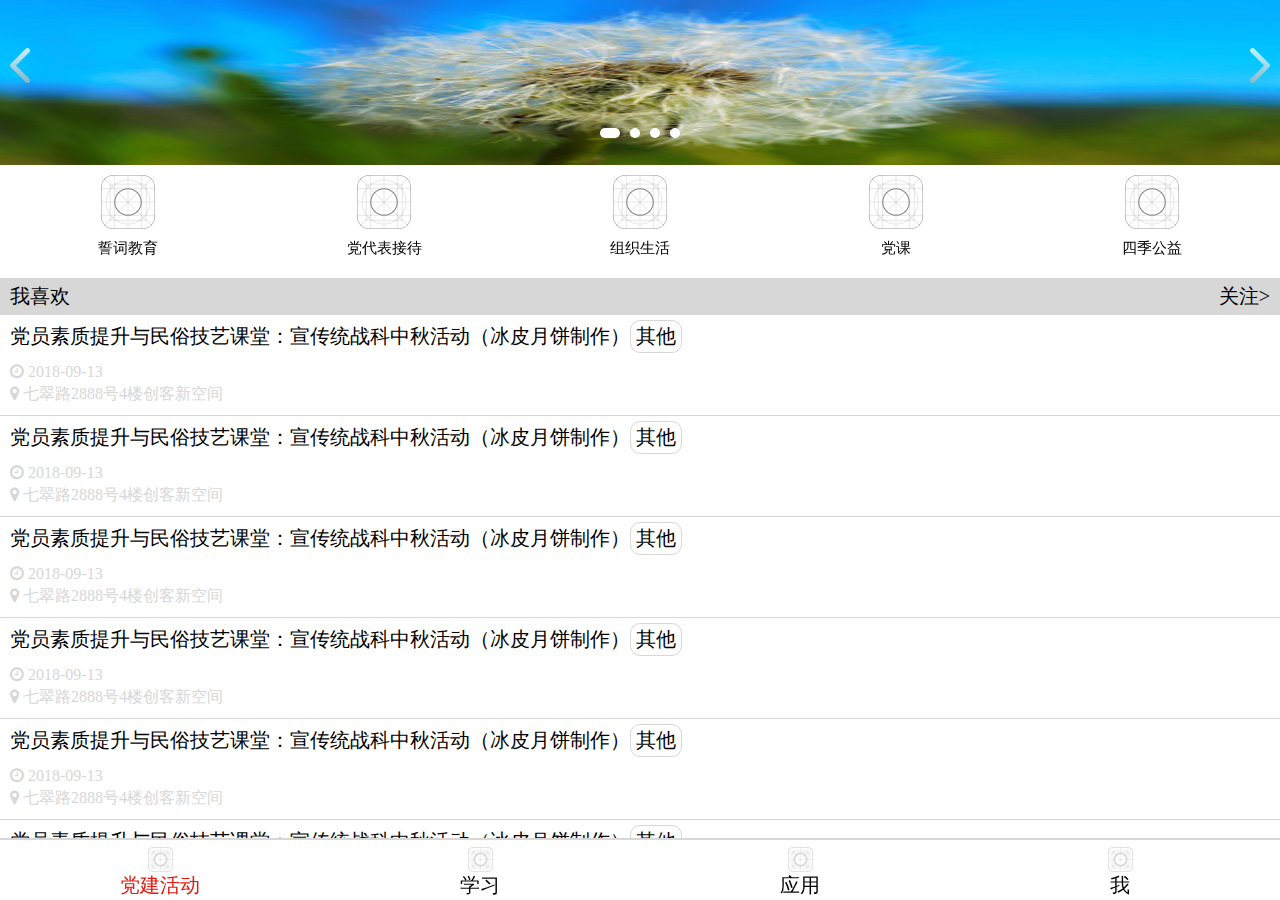
<file: index.html>
<!DOCTYPE>
<html>
<head>
	<meta charset="UTF-8">
	<meta name="viewport" content="width=device-width,initial-scale=1,user-scalable=0">
	<title>lv-ui</title>
	<link rel="stylesheet" href="css/lv-ui.css"/>
	<link rel="stylesheet" href="css/carrousel.css"/>
	<link rel="stylesheet" href="css/font-awesome.css"/>
</head>
<body class="lv-ui">
	<div class="lv-tab-container">
		<div class="lv-tab-item selected">
			<div id="wrapper">
				<div id="scroller">
					<div id="pullDown">
						<span class="pullDownIcon"></span>
						<span class="pullDownLabel">下拉刷新...</span>
					</div>
					<div class="lv-carrousel" id="carrousel">
						<div class="lv-carrousel-row">
							<img class="lv-carrousel-item" src="images/1.jpg"/>
							<img class="lv-carrousel-item" src="images/2.jpg"/>
							<img class="lv-carrousel-item" src="images/3.jpg"/>
							<img class="lv-carrousel-item" src="images/4.jpg"/>
						</div>
					</div>
					<div class="lv-slider">
						<div class="lv-slider-content">
							<div class="lv-slider-item">
								<div class="lv-slider-img"><img src="images/img.png"/></div>
								<div class="lv-slider-txt">誓词教育</div>
							</div>
							<div class="lv-slider-item">
								<div class="lv-slider-img"><img src="images/img.png"/></div>
								<div class="lv-slider-txt">党代表接待</div>
							</div>
							<div class="lv-slider-item">
								<div class="lv-slider-img"><img src="images/img.png"/></div>
								<div class="lv-slider-txt">组织生活</div>
							</div>
							<div class="lv-slider-item">
								<div class="lv-slider-img"><img src="images/img.png"/></div>
								<div class="lv-slider-txt">党课</div>
							</div>
							<div class="lv-slider-item">
								<div class="lv-slider-img"><img src="images/img.png"/></div>
								<div class="lv-slider-txt">四季公益</div>
							</div>
							<div class="lv-slider-item">
								<div class="lv-slider-img"><img src="images/img.png"/></div>
								<div class="lv-slider-txt">三新活动</div>
							</div>
							<div class="lv-slider-item">
								<div class="lv-slider-img"><img src="images/img.png"/></div>
								<div class="lv-slider-txt">书记论坛</div>
							</div>
							<div class="lv-slider-item">
								<div class="lv-slider-img"><img src="images/img.png"/></div>
								<div class="lv-slider-txt">远教电教</div>
							</div>
							<div class="lv-slider-item">
								<div class="lv-slider-img"><img src="images/img.png"/></div>
								<div class="lv-slider-txt">集体备课</div>
							</div>
							<div class="lv-slider-item">
								<div class="lv-slider-img"><img src="images/img.png"/></div>
								<div class="lv-slider-txt">接待考察</div>
							</div>
						</div>
					</div>
					<div class="lv-favourite">
						<span>我喜欢</span><span class="lv-focus">关注&gt;</span>
					</div>
					<div class="lv-favourite-list" id="actives">
						<div class="lv-favourite-item">
							<div class="lv-favourite-title">
							党员素质提升与民俗技艺课堂：宣传统战科中秋活动（冰皮月饼制作）<span class="lv-favourite-type">其他</span>
							</div>
							<div class="lv-favourite-info">
								<span class="lv-favourite-time fa fa-clock-o"> 2018-09-13</span>
							</div>
							<div class="lv-favourite-address">
								<span class=" fa fa-map-marker"></span> 七翠路2888号4楼创客新空间
							</div>
						</div>
						<div class="lv-favourite-item">
							<div class="lv-favourite-title">
							党员素质提升与民俗技艺课堂：宣传统战科中秋活动（冰皮月饼制作）<span class="lv-favourite-type">其他</span>
							</div>
							<div class="lv-favourite-info">
								<span class="lv-favourite-time fa fa-clock-o"> 2018-09-13</span>
							</div>
							<div class="lv-favourite-address">
								<span class=" fa fa-map-marker"></span> 七翠路2888号4楼创客新空间
							</div>
						</div>
						<div class="lv-favourite-item">
							<div class="lv-favourite-title">
							党员素质提升与民俗技艺课堂：宣传统战科中秋活动（冰皮月饼制作）<span class="lv-favourite-type">其他</span>
							</div>
							<div class="lv-favourite-info">
								<span class="lv-favourite-time fa fa-clock-o"> 2018-09-13</span>
							</div>
							<div class="lv-favourite-address">
								<span class=" fa fa-map-marker"></span> 七翠路2888号4楼创客新空间
							</div>
						</div>
						<div class="lv-favourite-item">
							<div class="lv-favourite-title">
							党员素质提升与民俗技艺课堂：宣传统战科中秋活动（冰皮月饼制作）<span class="lv-favourite-type">其他</span>
							</div>
							<div class="lv-favourite-info">
								<span class="lv-favourite-time fa fa-clock-o"> 2018-09-13</span>
							</div>
							<div class="lv-favourite-address">
								<span class=" fa fa-map-marker"></span> 七翠路2888号4楼创客新空间
							</div>
						</div>
						<div class="lv-favourite-item">
							<div class="lv-favourite-title">
							党员素质提升与民俗技艺课堂：宣传统战科中秋活动（冰皮月饼制作）<span class="lv-favourite-type">其他</span>
							</div>
							<div class="lv-favourite-info">
								<span class="lv-favourite-time fa fa-clock-o"> 2018-09-13</span>
							</div>
							<div class="lv-favourite-address">
								<span class=" fa fa-map-marker"></span> 七翠路2888号4楼创客新空间
							</div>
						</div>
						<div class="lv-favourite-item">
							<div class="lv-favourite-title">
							党员素质提升与民俗技艺课堂：宣传统战科中秋活动（冰皮月饼制作）<span class="lv-favourite-type">其他</span>
							</div>
							<div class="lv-favourite-info">
								<span class="lv-favourite-time fa fa-clock-o"> 2018-09-13</span>
							</div>
							<div class="lv-favourite-address">
								<span class=" fa fa-map-marker"></span> 七翠路2888号4楼创客新空间
							</div>
						</div>
						<div class="lv-favourite-item">
							<div class="lv-favourite-title">
							党员素质提升与民俗技艺课堂：宣传统战科中秋活动（冰皮月饼制作）<span class="lv-favourite-type">其他</span>
							</div>
							<div class="lv-favourite-info">
								<span class="lv-favourite-time fa fa-clock-o"> 2018-09-13</span>
							</div>
							<div class="lv-favourite-address">
								<span class=" fa fa-map-marker"></span> 七翠路2888号4楼创客新空间
							</div>
						</div>
						<div class="lv-favourite-item">
							<div class="lv-favourite-title">
							党员素质提升与民俗技艺课堂：宣传统战科中秋活动（冰皮月饼制作）<span class="lv-favourite-type">其他</span>
							</div>
							<div class="lv-favourite-info">
								<span class="lv-favourite-time fa fa-clock-o"> 2018-09-13</span>
							</div>
							<div class="lv-favourite-address">
								<span class=" fa fa-map-marker"></span> 七翠路2888号4楼创客新空间
							</div>
						</div>
						<div class="lv-favourite-item">
							<div class="lv-favourite-title">
							党员素质提升与民俗技艺课堂：宣传统战科中秋活动（冰皮月饼制作）<span class="lv-favourite-type">其他</span>
							</div>
							<div class="lv-favourite-info">
								<span class="lv-favourite-time fa fa-clock-o"> 2018-09-13</span>
							</div>
							<div class="lv-favourite-address">
								<span class=" fa fa-map-marker"></span> 七翠路2888号4楼创客新空间
							</div>
						</div>
						<div class="lv-favourite-item">
							<div class="lv-favourite-title">
							党员素质提升与民俗技艺课堂：宣传统战科中秋活动（冰皮月饼制作）<span class="lv-favourite-type">其他</span>
							</div>
							<div class="lv-favourite-info">
								<span class="lv-favourite-time fa fa-clock-o"> 2018-09-13</span>
							</div>
							<div class="lv-favourite-address">
								<span class=" fa fa-map-marker"></span> 七翠路2888号4楼创客新空间
							</div>
						</div>
						<div class="lv-favourite-item">
							<div class="lv-favourite-title">
							党员素质提升与民俗技艺课堂：宣传统战科中秋活动（冰皮月饼制作）<span class="lv-favourite-type">其他</span>
							</div>
							<div class="lv-favourite-info">
								<span class="lv-favourite-time fa fa-clock-o"> 2018-09-13</span>
							</div>
							<div class="lv-favourite-address">
								<span class=" fa fa-map-marker"></span> 七翠路2888号4楼创客新空间
							</div>
						</div>
					</div>
					<div id="pullUp">
						<span class="pullUpIcon"></span>
						<span class="pullUpLabel">上拉加载更多...</span>
					</div>
				</div>
			</div>
		</div>
		<div class="lv-tab-item"><span style="font-size:20px">2</span></div>
		<div class="lv-tab-item"><span style="font-size:20px">3</span></div>
		<div class="lv-tab-item"><span style="font-size:20px">4</span></div>
	</div>
	<div class="lv-tab-nav">
		<div class="lv-nav-item selected">
			<div class="lv-nav-item-img"><img src="images/img.png"/></div>
			<div class="lv-nav-item-txt">党建活动</div>
		</div>
		<div class="lv-nav-item">
			<div class="lv-nav-item-img"><img src="images/img.png"/></div>
			<div class="lv-nav-item-txt">学习</div>
		</div>
		<div class="lv-nav-item">
			<div class="lv-nav-item-img"><img src="images/img.png"/></div>
			<div class="lv-nav-item-txt">应用</div>
		</div>
		<div class="lv-nav-item">
			<div class="lv-nav-item-img"><img src="images/img.png"/></div>
			<div class="lv-nav-item-txt">我</div>
		</div>
	</div>
	<div class="lv-active-detail">
		<div class="lv-active-info">
			<div class="lv-active-title">党员素质提升与民俗技艺课堂：宣传统战科中秋活动（冰皮月饼制作）</div>
			<div class="lv-active-infos">
				<span class="lv-active-address fa fa-building-o"> 虹桥镇</span>
				<span class="lv-active-read">浏览：5</span>
				<span class="lv-active-save">收藏：0</span>
				<span class="lv-active-share fa fa-share-square-o"></span>
			</div>
			<div class="lv-active-infoss">
				<div class="lv-active-time"><span class="fa fa-clock-o"></span>2018-09-16 13:00</div>
				<div class="lv-active-address"><span class="fa fa-map-marker"></span>吴中路1686号W SquareD&F大楼一楼</div>
				<div class="lv-active-host"><span class="fa fa-user-o"></span>杨焰清</div>
				<div class="lv-active-phone"><span class="fa fa-phone"></span>13818855282</div>
			</div>
			<div class="lv-active-detail-info">
				<div class="lv-active-detail-info-title"><span>详情</span></div>
				<div class="lv-active-detail-info-content"></div>
			</div>
		</div>
		
		<div class="lv-active-control">
			<div id="btnHome" class="lv-image-button">
				<div class="lv-image fa fa-home" style="color:#E3170D"></div>
				<div class="lv-text">首页</div>
			</div>
			<div id="btnSave" class="lv-image-button">
				<div class="lv-image fa fa-heart-o"></div>
				<div class="lv-text">收藏</div>
			</div>
			<div id="btnSignup">立即报名</div>
		</div>
		
	</div>
	<script src="js/jquery-3.3.1.js"></script>
	<script src="js/lv-ui.js"></script>
	<script src="js/carrousel.js"></script>
	<script type="text/javascript" src="js/iscroll.js"></script>
	<script>
		$(function(){
			var pullDownEl = document.getElementById('pullDown');
			var pullDownOffset = pullDownEl.offsetHeight;
			var upflag = true;
			var downflag = true;
			var myScroll = new iScroll('wrapper', { 
				mouseWheel: true,
				vScrollbar: false,
				useTransition: true,
				topOffset: pullDownOffset,
				onScrollEnd:function(){
					console.log("onScrollEnd");
					if($("#pullDown").css("display") === "block"){
						setTimeout(function(){
							$("#pullDown").css("display", "none");
							upflag = true;
						}, 5000);
					}
					if($("#pullUp").css("display") === "block"){
						setTimeout(function(){
							$("#pullUp").css("display", "none");
							downflag = true;
							var actives = $("#actives");
							for(var i=0; i<5; i++){
								var str = '<div class="lv-favourite-item">';
								str += '<div class="lv-favourite-title">';
								str += '党员素质提升与民俗技艺课堂：宣传统战科中秋活动（冰皮月饼制作）' + i + '<span class="lv-favourite-type">其他</span>';
								str += '</div>';
								str += '<div class="lv-favourite-info">';
								str += '<span class="lv-favourite-time fa fa-clock-o"> 2018-09-13</span>';
								str += '</div>';
								str += '<div class="lv-favourite-address">';
								str += '<span class=" fa fa-map-marker"></span> 七翠路2888号4楼创客新空间';
								str += '</div>';
								str += '</div>';
								actives.append(str);
								$(".lv-favourite-item:last-child").click(function(){
									$(".lv-active-detail").css("display", "block");
									$(".lv-tab-container").css("display", "none");
									$(".lv-tab-nav").css("display", "none");
									//window.location.href = "active.html";
								});
							}
						}, 5000);
					}
				},
				onScrollMove:function(){
					console.log("onBeforeScrollEnd");
					var top = $("#scroller").offset().top;
					if(top > 50 && upflag){
						upflag = false;
						$("#pullDown").css("display", "block");
					}
					if((-1*top + $(".lv-tab-item").height() > ($("#scroller").height() + 50)) && downflag){
						downflag = false;
						$("#pullUp").css("display", "block");
					}
				}
			});
			var carrousel = new Carrousel("#carrousel");
			carrousel.init();
			
			$(".lv-favourite-item").click(function(){
				$(".lv-active-detail").css("display", "block");
				$(".lv-tab-container").css("display", "none");
				(".lv-tab-nav").css("display", "none");
				//window.location.href = "active.html";
			});
			$("#btnHome").click(function(){
				$(".lv-active-detail").css("display", "none");
				$(".lv-tab-container").css("display", "block");
				$(".lv-tab-nav").css("display", "block");
			});
		});
	</script>
</body>
</html>
</file>
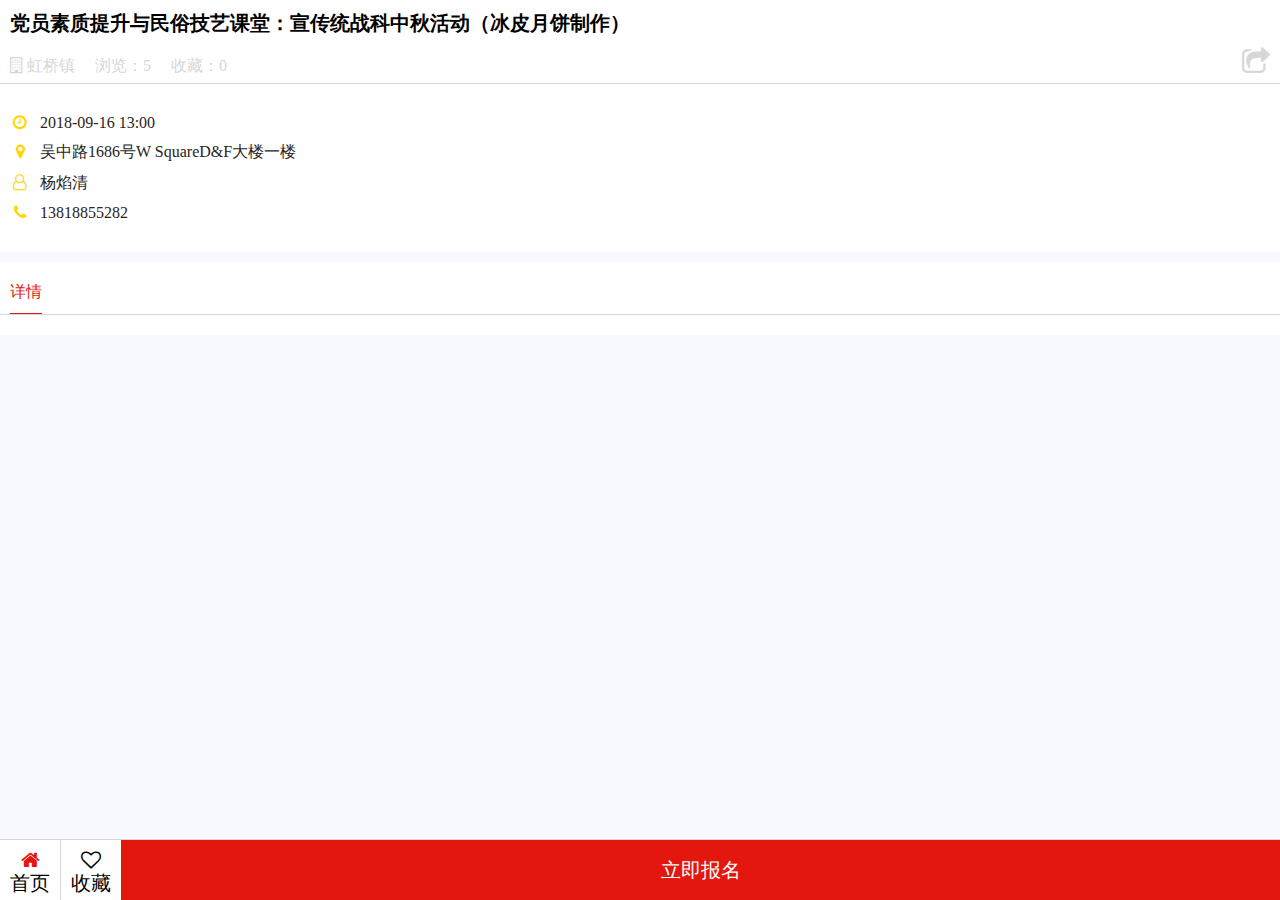
<file: active.html>
<!DOCTYPE>
<html>
<head>
	<meta charset="UTF-8">
	<meta name="viewport" content="width=device-width,initial-scale=1,user-scalable=0">
	<title>lv-ui</title>
	<link rel="stylesheet" href="css/lv-ui.css"/>
	<link rel="stylesheet" href="css/font-awesome.css"/>
</head>
<body class="lv-ui">
	<div class="lv-active-detail">
		<div class="lv-active-info">
			<div class="lv-active-title">党员素质提升与民俗技艺课堂：宣传统战科中秋活动（冰皮月饼制作）</div>
			<div class="lv-active-infos">
				<span class="lv-active-address fa fa-building-o"> 虹桥镇</span>
				<span class="lv-active-read">浏览：5</span>
				<span class="lv-active-save">收藏：0</span>
				<span class="lv-active-share fa fa-share-square-o"></span>
			</div>
			<div class="lv-active-infoss">
				<div class="lv-active-time"><span class="fa fa-clock-o"></span>2018-09-16 13:00</div>
				<div class="lv-active-address"><span class="fa fa-map-marker"></span>吴中路1686号W SquareD&F大楼一楼</div>
				<div class="lv-active-host"><span class="fa fa-user-o"></span>杨焰清</div>
				<div class="lv-active-phone"><span class="fa fa-phone"></span>13818855282</div>
			</div>
			<div class="lv-active-detail-info">
				<div class="lv-active-detail-info-title"><span>详情</span></div>
				<div class="lv-active-detail-info-content"></div>
			</div>
		</div>
		
		<div class="lv-active-control">
			<div id="btnHome" class="lv-image-button">
				<div class="lv-image fa fa-home" style="color:#E3170D"></div>
				<div class="lv-text">首页</div>
			</div>
			<div id="btnSave" class="lv-image-button">
				<div class="lv-image fa fa-heart-o"></div>
				<div class="lv-text">收藏</div>
			</div>
			<div id="btnSignup">立即报名</div>
		</div>
		
	</div>
	<script src="js/jquery-3.3.1.js"></script>
	<script src="js/lv-ui.js"></script>
	<script>
		$(function(){
			$(".lv-active-detail").css("display", "block");
			$("#btnHome").click(function(){
				//$(".lv-active-detail").css("display", "none");
				//$(".lv-tab-container").css("display", "block");
				//$(".lv-tab-nav").css("display", "block");
				window.history.back();
			});
			$("#btnSignup").click(function(){
				window.location.href = "signup.html";
			});
		});
	</script>
</body>
</html>
</file>
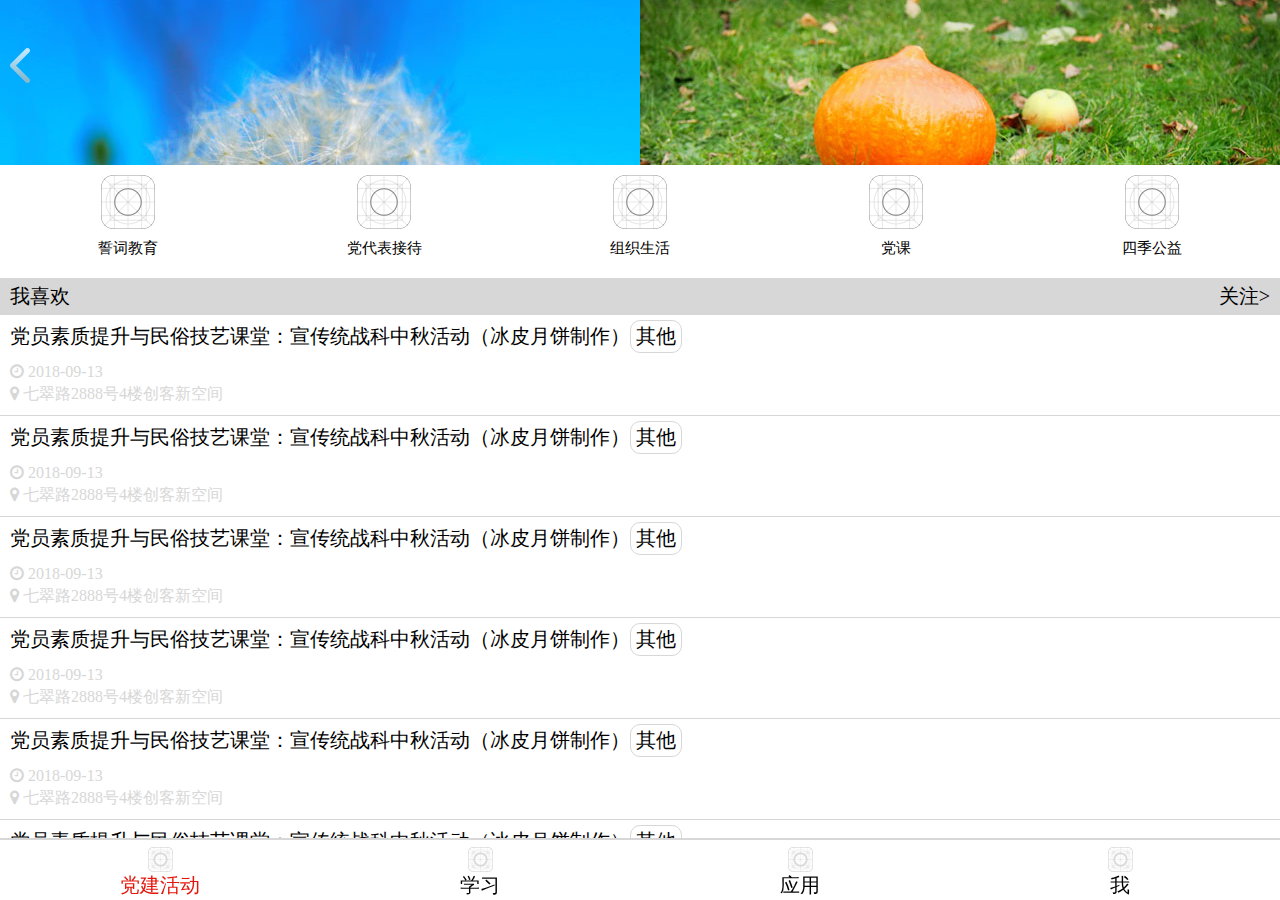
<file: index2.html>
<!DOCTYPE>
<html>
<head>
	<meta charset="UTF-8">
	<meta name="viewport" content="width=device-width,initial-scale=1,user-scalable=0">
	<title>lv-ui</title>
	<link rel="stylesheet" href="css/lv-ui.css"/>
	<link rel="stylesheet" href="css/carrousel.css"/>
	<link rel="stylesheet" href="css/font-awesome.css"/>
</head>
<body class="lv-ui">
	<div class="lv-tab-container">
		<div class="lv-tab-item selected" id="wrapper">
			<div id="scroller">
				<div class="lv-carrousel" id="carrousel">
					<div class="lv-carrousel-row">
						<img class="lv-carrousel-item" src="images/1.jpg"/>
						<img class="lv-carrousel-item" src="images/2.jpg"/>
						<img class="lv-carrousel-item" src="images/3.jpg"/>
						<img class="lv-carrousel-item" src="images/4.jpg"/>
					</div>
				</div>
				<div class="lv-slider">
					<div class="lv-slider-content">
						<div class="lv-slider-item">
							<div class="lv-slider-img"><img src="images/img.png"/></div>
							<div class="lv-slider-txt">誓词教育</div>
						</div>
						<div class="lv-slider-item">
							<div class="lv-slider-img"><img src="images/img.png"/></div>
							<div class="lv-slider-txt">党代表接待</div>
						</div>
						<div class="lv-slider-item">
							<div class="lv-slider-img"><img src="images/img.png"/></div>
							<div class="lv-slider-txt">组织生活</div>
						</div>
						<div class="lv-slider-item">
							<div class="lv-slider-img"><img src="images/img.png"/></div>
							<div class="lv-slider-txt">党课</div>
						</div>
						<div class="lv-slider-item">
							<div class="lv-slider-img"><img src="images/img.png"/></div>
							<div class="lv-slider-txt">四季公益</div>
						</div>
						<div class="lv-slider-item">
							<div class="lv-slider-img"><img src="images/img.png"/></div>
							<div class="lv-slider-txt">三新活动</div>
						</div>
						<div class="lv-slider-item">
							<div class="lv-slider-img"><img src="images/img.png"/></div>
							<div class="lv-slider-txt">书记论坛</div>
						</div>
						<div class="lv-slider-item">
							<div class="lv-slider-img"><img src="images/img.png"/></div>
							<div class="lv-slider-txt">远教电教</div>
						</div>
						<div class="lv-slider-item">
							<div class="lv-slider-img"><img src="images/img.png"/></div>
							<div class="lv-slider-txt">集体备课</div>
						</div>
						<div class="lv-slider-item">
							<div class="lv-slider-img"><img src="images/img.png"/></div>
							<div class="lv-slider-txt">接待考察</div>
						</div>
					</div>
				</div>
				<div class="lv-favourite">
					<span>我喜欢</span><span class="lv-focus">关注&gt;</span>
				</div>
				<div class="lv-favourite-list">
					<div class="lv-favourite-item">
						<div class="lv-favourite-title">
						党员素质提升与民俗技艺课堂：宣传统战科中秋活动（冰皮月饼制作）<span class="lv-favourite-type">其他</span>
						</div>
						<div class="lv-favourite-info">
							<span class="lv-favourite-time fa fa-clock-o"> 2018-09-13</span>
						</div>
						<div class="lv-favourite-address">
							<span class=" fa fa-map-marker"></span> 七翠路2888号4楼创客新空间
						</div>
					</div>
					<div class="lv-favourite-item">
						<div class="lv-favourite-title">
						党员素质提升与民俗技艺课堂：宣传统战科中秋活动（冰皮月饼制作）<span class="lv-favourite-type">其他</span>
						</div>
						<div class="lv-favourite-info">
							<span class="lv-favourite-time fa fa-clock-o"> 2018-09-13</span>
						</div>
						<div class="lv-favourite-address">
							<span class=" fa fa-map-marker"></span> 七翠路2888号4楼创客新空间
						</div>
					</div>
					<div class="lv-favourite-item">
						<div class="lv-favourite-title">
						党员素质提升与民俗技艺课堂：宣传统战科中秋活动（冰皮月饼制作）<span class="lv-favourite-type">其他</span>
						</div>
						<div class="lv-favourite-info">
							<span class="lv-favourite-time fa fa-clock-o"> 2018-09-13</span>
						</div>
						<div class="lv-favourite-address">
							<span class=" fa fa-map-marker"></span> 七翠路2888号4楼创客新空间
						</div>
					</div>
					<div class="lv-favourite-item">
						<div class="lv-favourite-title">
						党员素质提升与民俗技艺课堂：宣传统战科中秋活动（冰皮月饼制作）<span class="lv-favourite-type">其他</span>
						</div>
						<div class="lv-favourite-info">
							<span class="lv-favourite-time fa fa-clock-o"> 2018-09-13</span>
						</div>
						<div class="lv-favourite-address">
							<span class=" fa fa-map-marker"></span> 七翠路2888号4楼创客新空间
						</div>
					</div>
					<div class="lv-favourite-item">
						<div class="lv-favourite-title">
						党员素质提升与民俗技艺课堂：宣传统战科中秋活动（冰皮月饼制作）<span class="lv-favourite-type">其他</span>
						</div>
						<div class="lv-favourite-info">
							<span class="lv-favourite-time fa fa-clock-o"> 2018-09-13</span>
						</div>
						<div class="lv-favourite-address">
							<span class=" fa fa-map-marker"></span> 七翠路2888号4楼创客新空间
						</div>
					</div>
					<div class="lv-favourite-item">
						<div class="lv-favourite-title">
						党员素质提升与民俗技艺课堂：宣传统战科中秋活动（冰皮月饼制作）<span class="lv-favourite-type">其他</span>
						</div>
						<div class="lv-favourite-info">
							<span class="lv-favourite-time fa fa-clock-o"> 2018-09-13</span>
						</div>
						<div class="lv-favourite-address">
							<span class=" fa fa-map-marker"></span> 七翠路2888号4楼创客新空间
						</div>
					</div>
					<div class="lv-favourite-item">
						<div class="lv-favourite-title">
						党员素质提升与民俗技艺课堂：宣传统战科中秋活动（冰皮月饼制作）<span class="lv-favourite-type">其他</span>
						</div>
						<div class="lv-favourite-info">
							<span class="lv-favourite-time fa fa-clock-o"> 2018-09-13</span>
						</div>
						<div class="lv-favourite-address">
							<span class=" fa fa-map-marker"></span> 七翠路2888号4楼创客新空间
						</div>
					</div>
					<div class="lv-favourite-item">
						<div class="lv-favourite-title">
						党员素质提升与民俗技艺课堂：宣传统战科中秋活动（冰皮月饼制作）<span class="lv-favourite-type">其他</span>
						</div>
						<div class="lv-favourite-info">
							<span class="lv-favourite-time fa fa-clock-o"> 2018-09-13</span>
						</div>
						<div class="lv-favourite-address">
							<span class=" fa fa-map-marker"></span> 七翠路2888号4楼创客新空间
						</div>
					</div>
					<div class="lv-favourite-item">
						<div class="lv-favourite-title">
						党员素质提升与民俗技艺课堂：宣传统战科中秋活动（冰皮月饼制作）<span class="lv-favourite-type">其他</span>
						</div>
						<div class="lv-favourite-info">
							<span class="lv-favourite-time fa fa-clock-o"> 2018-09-13</span>
						</div>
						<div class="lv-favourite-address">
							<span class=" fa fa-map-marker"></span> 七翠路2888号4楼创客新空间
						</div>
					</div>
					<div class="lv-favourite-item">
						<div class="lv-favourite-title">
						党员素质提升与民俗技艺课堂：宣传统战科中秋活动（冰皮月饼制作）<span class="lv-favourite-type">其他</span>
						</div>
						<div class="lv-favourite-info">
							<span class="lv-favourite-time fa fa-clock-o"> 2018-09-13</span>
						</div>
						<div class="lv-favourite-address">
							<span class=" fa fa-map-marker"></span> 七翠路2888号4楼创客新空间
						</div>
					</div>
					<div class="lv-favourite-item">
						<div class="lv-favourite-title">
						党员素质提升与民俗技艺课堂：宣传统战科中秋活动（冰皮月饼制作）<span class="lv-favourite-type">其他</span>
						</div>
						<div class="lv-favourite-info">
							<span class="lv-favourite-time fa fa-clock-o"> 2018-09-13</span>
						</div>
						<div class="lv-favourite-address">
							<span class=" fa fa-map-marker"></span> 七翠路2888号4楼创客新空间
						</div>
					</div>
				</div>
			</div>
		</div>
		<div class="lv-tab-item"><span style="font-size:20px">2</span></div>
		<div class="lv-tab-item"><span style="font-size:20px">3</span></div>
		<div class="lv-tab-item"><span style="font-size:20px">4</span></div>
	</div>
	<div class="lv-tab-nav">
		<div class="lv-nav-item selected">
			<div class="lv-nav-item-img"><img src="images/img.png"/></div>
			<div class="lv-nav-item-txt">党建活动</div>
		</div>
		<div class="lv-nav-item">
			<div class="lv-nav-item-img"><img src="images/img.png"/></div>
			<div class="lv-nav-item-txt">学习</div>
		</div>
		<div class="lv-nav-item">
			<div class="lv-nav-item-img"><img src="images/img.png"/></div>
			<div class="lv-nav-item-txt">应用</div>
		</div>
		<div class="lv-nav-item">
			<div class="lv-nav-item-img"><img src="images/img.png"/></div>
			<div class="lv-nav-item-txt">我</div>
		</div>
	</div>
	<script src="js/jquery-3.3.1.js"></script>
	<script src="js/lv-ui.js"></script>
	<script src="js/carrousel.js"></script>
	<script type="text/javascript" src="js/iscroll.js"></script>
	<script>
		$(function(){
			var myScroll = new IScroll('#wrapper', { 
				mouseWheel: true,
				onScrollEnd:function(){
					console.log("aa");
				},
				onRefresh:function(){
					console.log("bb");
				}
			});
			var carrousel = new Carrousel("#carrousel");
			carrousel.init();
		});
	</script>
</body>
</html>
</file>
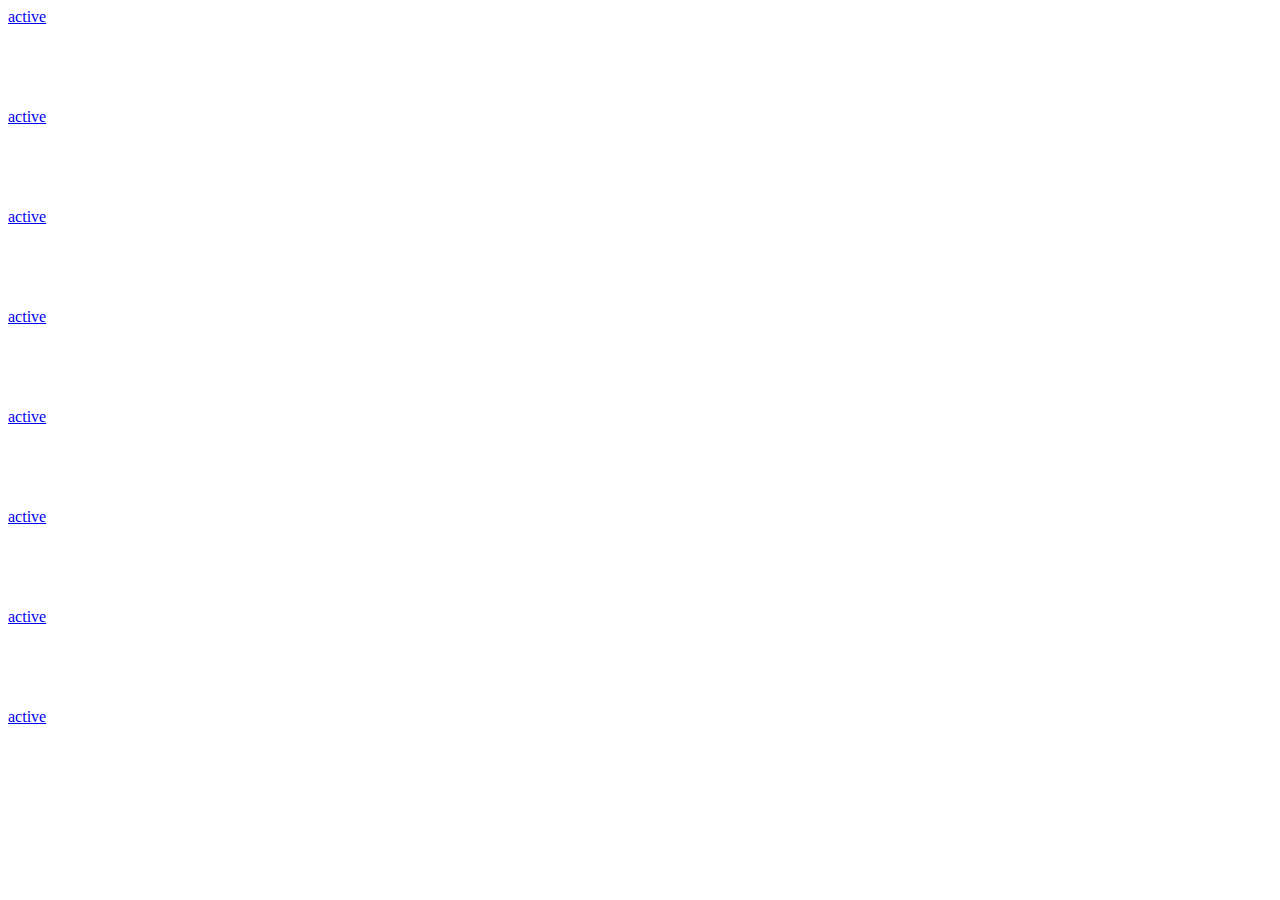
<file: index3.html>
<!DOCTYPE>
<html>
<head>
	<meta charset="UTF-8">
	<meta name="viewport" content="width=device-width,initial-scale=1,user-scalable=0">
	<title>lv-ui</title>
	<style>
		a{
		height:100px;
		display:block;
		}
	</style>
</head>
<body class="lv-ui">
	<a href="active.html">
		active
	</a>
	<a href="active.html">
		active
	</a>
	<a href="active.html">
		active
	</a>
	<a href="active.html">
		active
	</a>
	<a href="active.html">
		active
	</a>
	<a href="active.html">
		active
	</a>
	<a href="active.html">
		active
	</a>
	<a href="active.html">
		active
	</a>
</body>
</html>
</file>
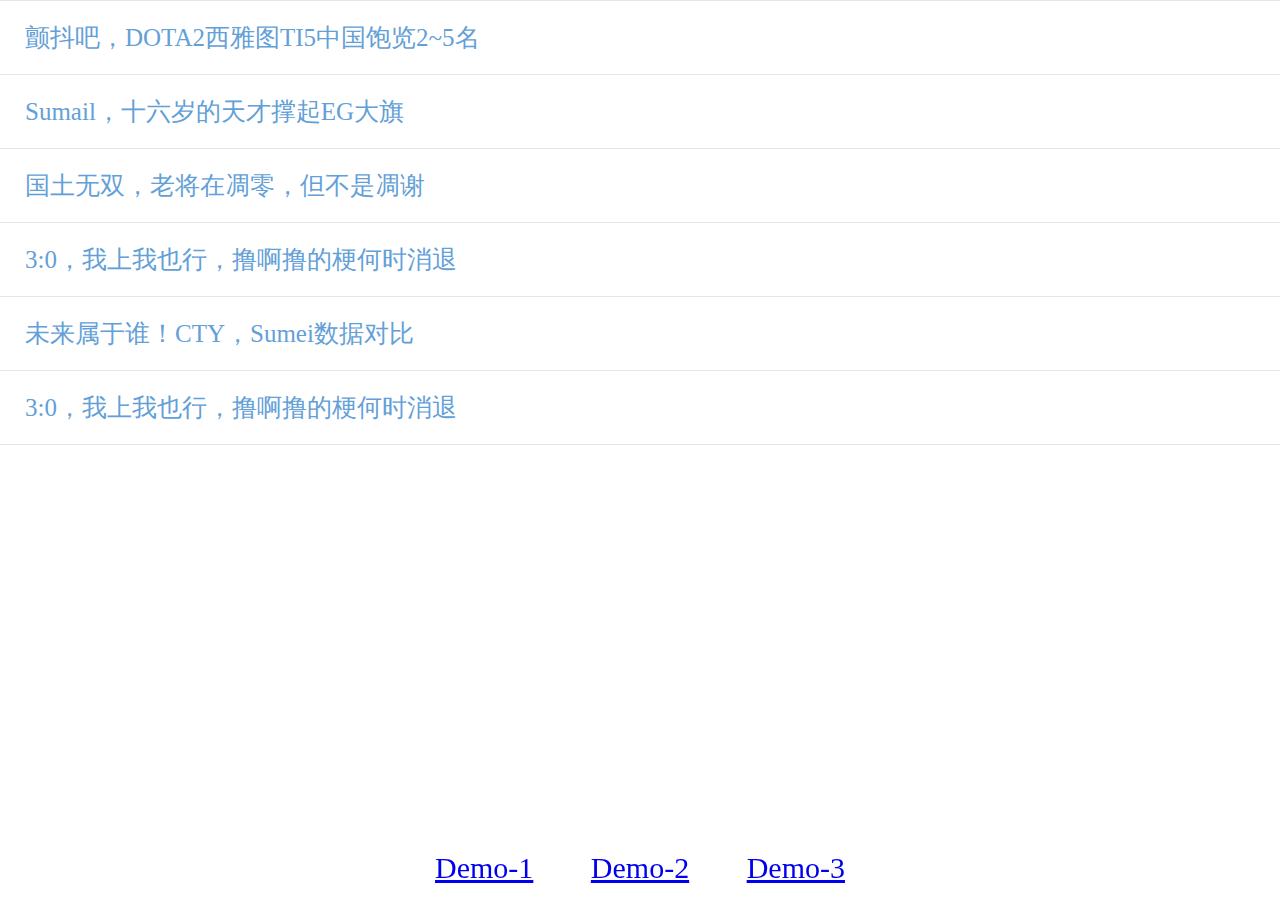
<file: p-pull-refresh 网页版下拉刷新.html>
<!DOCTYPE html>
<!-- saved from url=(0043)http://www.jq22.com/demo/jQuery-xl20160105/ -->
<html><head><meta http-equiv="Content-Type" content="text/html; charset=UTF-8">

<meta name="viewport" content="width=device-width,initial-scale=1,maximum-scale=1,user-scalable=no">
<title>p-pull-refresh 网页版下拉刷新</title>
<meta name="description" content="">
<meta name="keywords" content="">
<link rel="stylesheet" type="text/css" href="./p-pull-refresh 网页版下拉刷新_files/main.css">
</head>
<body>
<div class="container" id="container">
<div class="loading-warp" style="margin-top: -147px; height: 147px;">
<div class="box">
<div>
<img src="./p-pull-refresh 网页版下拉刷新_files/loading.gif">
<span class="text">下拉刷新结束</span>
</div>
</div>
</div>
<ul class="list">
<li>颤抖吧，DOTA2西雅图TI5中国饱览2~5名</li>
<li>Sumail，十六岁的天才撑起EG大旗</li>
<li>国土无双，老将在凋零，但不是凋谢</li>
<li>3:0，我上我也行，撸啊撸的梗何时消退</li>
<li>未来属于谁！CTY，Sumei数据对比</li>
<li>3:0，我上我也行，撸啊撸的梗何时消退</li>
</ul></div>

<div class="linkAdv">
<a href="http://www.jq22.com/demo/jQuery-xl20160105/index.html">Demo-1</a>
<a href="http://www.jq22.com/demo/jQuery-xl20160105/demo-2.html">Demo-2</a>
<a href="http://www.jq22.com/demo/jQuery-xl20160105/demo-3.html">Demo-3</a>
</div>

<script type="text/javascript" src="./p-pull-refresh 网页版下拉刷新_files/jquery-1.11.0.js.download"></script>
<script type="text/javascript" src="./p-pull-refresh 网页版下拉刷新_files/touche.js.download"></script>
<script type="text/javascript" src="./p-pull-refresh 网页版下拉刷新_files/p-pull-refresh.js.download"></script>
<script type="text/javascript">
	
	var $statu = $('.loading-warp .text');

	var pullRefresh = $('.container').pPullRefresh({
		$el: $('.container'),
		$loadingEl: $('.loading-warp'),
		sendData: null,
		url: 'test.php',
		callbacks: {
			pullStart: function(){
				$statu.text('松开开始刷新');
			},
			start: function(){
				$statu.text('数据刷新中···');
			},
			success: function(response){
				$statu.text('数据刷新成功！');
			},
			end: function(){
				$statu.text('下拉刷新结束');
			},
			error: function(){
				$statu.text('找不到请求地址,数据刷新失败');
			}
		}
	});

	// pullRefresh.setDestroy(true);
	
</script>
</body></html>
</file>
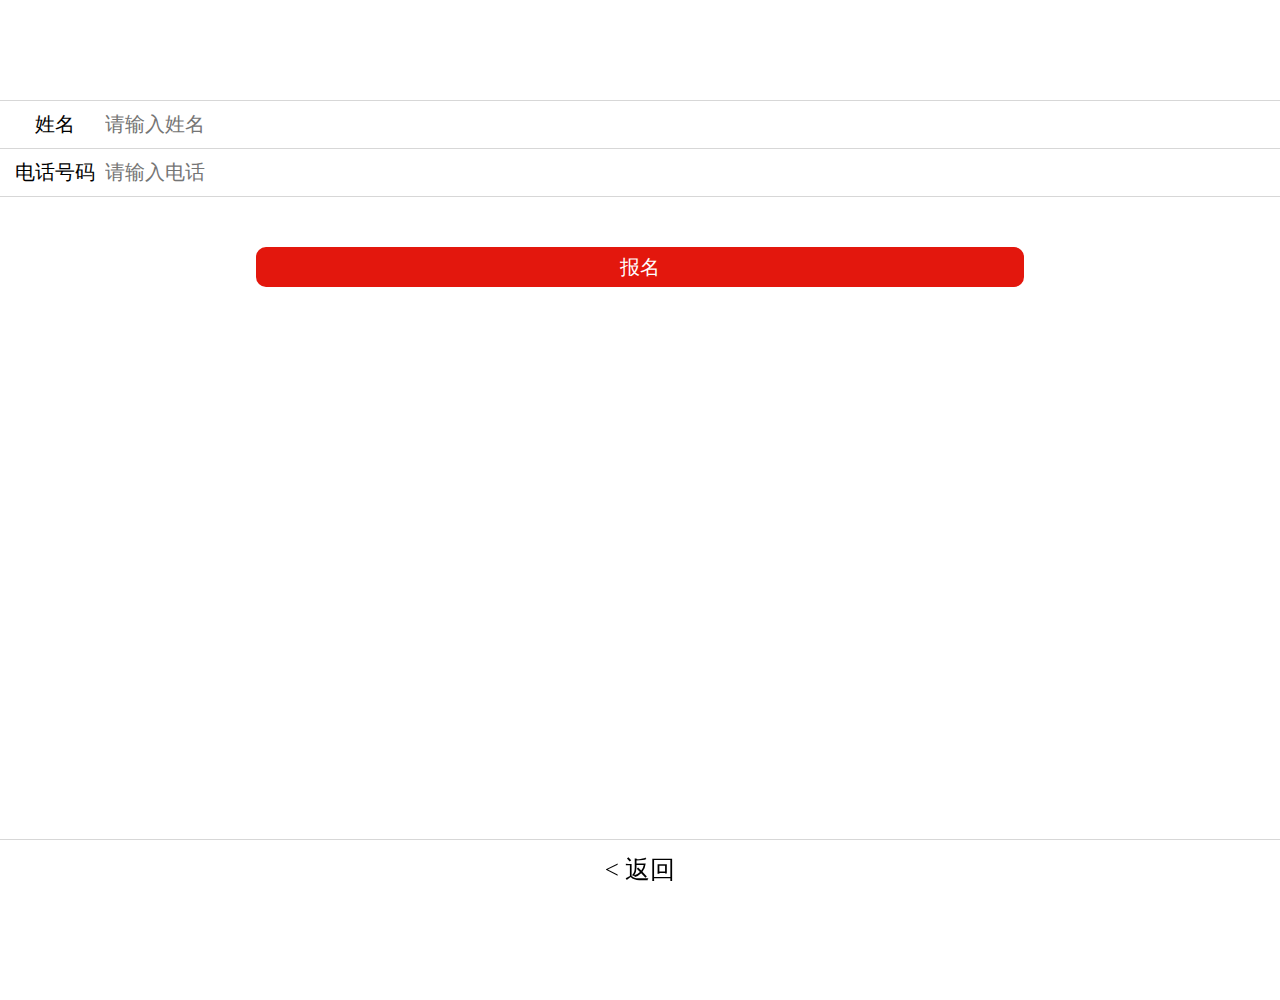
<file: signup.html>
<!DOCTYPE>
<html>
<head>
	<meta charset="UTF-8">
	<meta name="viewport" content="width=device-width,initial-scale=1,user-scalable=0">
	<title>lv-ui</title>
	<link rel="stylesheet" href="css/lv-ui.css"/>
	<link rel="stylesheet" href="css/font-awesome.css"/>
</head>
<body class="lv-ui">
	<div class="lv-sign">
		<div class="lv-sign-name">
			<span class="lv-sign-label">姓名</span>
			<input type="text" placeholder="请输入姓名"/>
		</div>
		<div class="lv-sign-phone">
			<span class="lv-sign-label">电话号码</span>
			<input type="text" placeholder="请输入电话"/>
		</div>
		<div class="lv-sign-button">报名</div>
	</div>
	<div class="lv-return">&lt 返回</div>
	<script src="js/jquery-3.3.1.js"></script>
	<script src="js/lv-ui.js"></script>
	<script>
		$(function(){
			$(".lv-return").click(function(){
				window.history.back();
			});
		});
	</script>
</body>
</html>
</file>
<file: css/lv-ui.css>
*{
	margin:0px;
	padding:0px;
}

html, body{
	position:relative;
	height:100%;
	width:100%;
}

.lv-ui{
	font-size:0px;
}

.lv-tab-container{
	height:calc(100% - 62px);
	width:100%;
}

.lv-tab-item{
	display:none;
	outline:none;
	border:none;
	width:100%;
	height:100%;
	overflow:scroll;
}

.lv-tab-item.selected{
	display:block;
}

.lv-tab-nav{
	height:60px;
	width:100%;
	border-top:2px solid #D7D7D7;
	position:fixed;
	bottom:0px;
}

.lv-nav-item.selected{
	color:#E3170D;
}

.lv-tab-nav .lv-nav-item{
	font-size:20px;
	display:inline-block;
	text-align:center;
	padding-top:7px;
}

.lv-nav-item-img img{
	height:25px;
	width:25px;
}

.lv-slider{
	width:100%;
	overflow:scroll;
	padding:10px 0px;
}

.lv-slider-item{
	font-size:15px;
	display:inline-block;
	text-align:center;
}

.lv-slider-txt{
	margin:10px 0px;
}

.lv-favourite{
	font-size:20px;
	background-color:#D7D7D7;
	padding:5px 10px;
}

.lv-favourite .lv-focus{
	float:right;
}

.lv-favourite-item{
	background-color:white;
	border-bottom:1px solid #D7D7D7;
	width:calc(100% - 20px);
	padding:5px 10px;
	display:block;
	text-decoration:none;
}

.lv-favourite-item:last-child{
	border-bottom:none;
}
.lv-favourite-title{
	font-size:20px;
	margin-bottom:10px;
	color:black;
}

.lv-favourite-type{
	display:inline-block;
	border:1px solid #D7D7D7;
	border-radius:10px;
	padding:2px 5px;
}
.lv-favourite-info, .lv-favourite-address{
	font-size:16px;
	margin-bottom:5px;
	color:#D7D7D7;
}

#pullDown, #pullUp{
	display:none;
	height:100px;
	font-size:30px;
	text-align:center;
}

.lv-active-detail{
	height:100%;
	width:100%;
	display:none;
	background-color:#F8F8FF;
}

.lv-active-control{
	position:fixed;
	bottom:0;
	height:60px;
	border-top:1px solid #D7D7D7;
	width:100%;
	background-color:white;
}

#btnHome, #btnSave, #btnSignup{
	display:inline-block;
	text-align:center;
	font-size:20px;
	width:60px;
}

#btnHome, #btnSave{
	height:50px;
	padding-top:10px;
}

#btnHome{
	border-right:1px solid #D7D7D7
}

#btnSignup{
	width:calc(100% - 120px - 1px);
	background-color:#E3170D;
	color:white;
	height:60px;
	line-height:60px;
	vertical-align:middle;
	float:right;
}

.lv-active-detail .lv-active-title{
	font-size:20px;
	font-weight:bolder;
	padding:10px;
	text-align:left;
	background-color:white;
}

.lv-active-detail .lv-active-infos{
	border-bottom:1px solid #D7D7D7;
	background-color:white;
}
.lv-active-detail .lv-active-infos span{
	font-size:16px;
	color:#D7D7D7;
	margin:10px;
}

.lv-active-detail .lv-active-infos .lv-active-share{
	display:block;
	float:right;
	font-size:30px;
	margin-top:0px;
}

.lv-active-detail .lv-active-infoss{
	padding:20px 0px;
	background-color:white;
	
}
.lv-active-detail .lv-active-infoss div{
	font-size:16px;
	color:#292421;
	margin:10px 10px;
	display:block;
}

.lv-active-detail .lv-active-infoss span{
	color:#FFD700;
	width:20px;
	margin-right:10px;
	display:inline-block;
	text-align:center;
}

.lv-active-detail .lv-active-detail-info{
	margin-top:10px;
	background-color:white;
}

.lv-active-detail .lv-active-detail-info-title{
	border-bottom:1px solid #D7D7D7;
}

.lv-active-detail .lv-active-detail-info-title span{
	font-size:16px;
	color:#E3170D;
	display:inline-block;
	border-bottom:1px solid #E3170D;
	margin-left:10px;
	margin-top:20px;
	padding-bottom:10px;
}

.lv-active-detail .lv-active-detail-info-content{
	padding:10px;
}

.lv-sign-name{
	margin-top:100px;
	border-top:1px solid #D7D7D7;
	border-bottom:1px solid #D7D7D7;
	font-size:20px;
	padding:10px;
}

.lv-sign-phone{
	border-bottom:1px solid #D7D7D7;
	font-size:20px;
	padding:10px;
}

.lv-sign-label{
	width:90px;
	display:inline-block;
	text-align:center;
}

.lv-sign input{
	outline:none;
	border:none;
	font-size:20px;
}

.lv-sign-button{
	width:60%;
	margin:50px auto;
	font-size:20px;
	border-radius:10px;
	height:40px;
	text-align:center;
	line-height:40px;
	vertical-align:middle;
	background-color:#E3170D;
	color:white;
}

.lv-return{
	position:fixed;
	bottom:0;
	width:100%;
	height:60px;
	text-align:center;
	line-height:60px;
	vertical-align:middle;
	border-top:1px solid #D7D7D7;
	font-size:25px;
}
</file>
<file: css/carrousel.css>
.lv-carrousel{
	width:100%;
	height:200px;
	margin:0 auto;
	overflow:hidden;
	font-size:0px;
	margin-top:-35px;
}

.lv-carrousel:before{
	content:"";
	display:block;
	height:35px;
	width:20px;
	background:url("../images/left.png");
	position:relative;
	top:50%;
	margin-top:-17px;
	margin-left:10px;
}

.lv-carrousel:after{
	content:"";
	display:block;
	height:35px;
	width:20px;
	background:url("../images/right.png");
	position:relative;
	bottom:50%;
	float:right;
	margin-right:10px;
}

.lv-carrousel-btn-group{
	height:20px;
	font-size:10px;
	background-color:green;
	text-align:center;
	margin-top:-55px;
}

.lv-carrousel-btn{
	height:10px;
	width:10px;
	background-color:#FFF;
	border-radius:5px;
	display:inline-block;
	margin:0 5px;
}

.lv-carrousel-btn.selected{
	width:20px;
}

.lv-carrousel-item{
	display:inline-block;
}

.lv-carrousel-item-sign{
	position:relative;
	top:-130px;
	left:50px;
	font-size:30px;
	color:#FFF;
	padding:5px 10px;
	display:inline-block;
	width:auto;
	border:2px solid #FFF;
}
</file>
<file: p-pull-refresh 网页版下拉刷新_files/main.css>
@charset "UTF-8";

/**
 * @authors petrus.law (you@example.org)
 * @date    2015-07-20 15:06:33
 * @version 基础样式
 */

*{ margin: 0; padding: 0; }

html{ font-size: 10px; }
@media screen and (min-width:321px) and (max-width:375px){html{font-size:11px}}
@media screen and (min-width:376px) and (max-width:414px){html{font-size:12px}}
@media screen and (min-width:415px) and (max-width:639px){html{font-size:15px}}
@media screen and (min-width:640px) and (max-width:719px){html{font-size:20px}}
@media screen and (min-width:720px) and (max-width:749px){html{font-size:22.5px}}
@media screen and (min-width:750px) and (max-width:799px){html{font-size:23.5px}}
@media screen and (min-width:800px){html{font-size:25px}}

.container{ overflow: hidden; min-height: 100%; background: rgba(0, 0, 0, 0.1); }

.loading-warp{ display: table; width: 100%; margin-top: -5.8rem; }
.loading-warp .box{ width: 100%; padding-top: 1rem; padding-bottom: 1rem;
 display: table-cell; text-align: center; vertical-align: middle; }
.loading-warp .box img{ display: block; width: 2rem; height: 2rem; margin: 0 auto; }
.loading-warp .box .text{ display: block; text-align: center; font-size: 0.5rem; 
	line-height: 0.5rem; opacity: 0.7; margin-top: 1.4rem; }

.nav{ background: #2285DE; padding: 0.6rem; line-height: 1.4rem; font-size: 1.4rem; font-weight: bold;
color: #FFF; padding-top: 0.6rem; border-bottom: 1px solid rgba(0, 0, 0, 0.2); }
.list{ }
.list li{ color: #63A0D7; padding: 0.8rem 1rem; background: #FFF; list-style: none;
border-bottom: 1px solid rgba(0, 0, 0, 0.1); }

.linkAdv{ width: 100%; position: fixed; bottom: 0; text-align: center; font-size: 1.2rem; }
.linkAdv a{ display: inline-block; margin: 0.6rem 1rem; }
</file>
